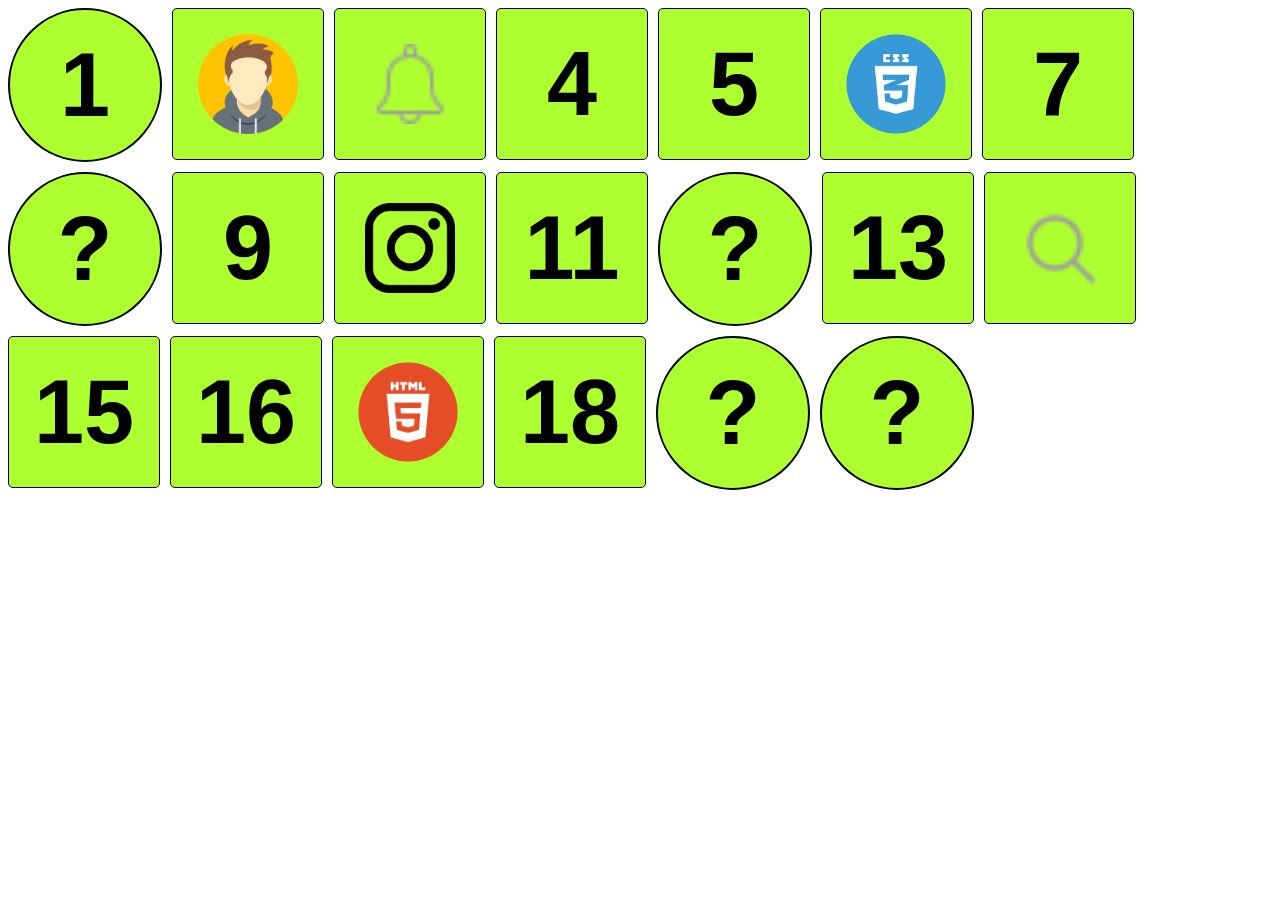
<file: ejercicios_profundizacion/index.html>
<!DOCTYPE html>
<html lang="en">

<head>
    <meta charset="UTF-8">
    <meta http-equiv="X-UA-Compatible" content="IE=edge">
    <meta name="viewport" content="width=device-width, initial-scale=1.0">
    <link rel="stylesheet" href="style.css">
    <title>Profundizacion</title>
</head>

<body>
    <div class="box circulo">1</div>
    <div class="box"><img src="./images/avatar-iconn.jpg" width="100px" alt="avatar"></div>
    <div class="box"><img src="./images/bell.png" width="80px" alt="bell"></div>
    <div class="box">4</div>
    <div class="box">5</div>
    <div class="box"><img src="./images/css_logo.png" width="110px" alt="css"></div>
    <div class="box">7</div>
    <div class="box circulo">?</div>
    <div class="box">9</div>
    <div class="box"><img src="./images/instagram.png" width="90px" alt="instagram"></div>
    <div class="box">11</div>
    <div class="box circulo">?</div>
    <div class="box">13</div>
    <div class="box"><img src="./images/search.png" width="80px" alt="search"></div>
    <div class="box">15</div>
    <div class="box">16</div>
    <div class="box"><img src="./images/html_logo.png" width="110px" alt="html"></div>
    <div class="box">18</div>
    <div class="box circulo">?</div>
    <div class="box circulo">?</div>
</body>

</html>
</file>
<file: ejercicios_profundizacion/style.css>
body{
    display: flex;
    gap: 10px;
    flex-wrap: wrap;
}
.box{
    width: 150px;
    height: 150px;
    color: black;
    font-size: 90px;
    font-family: sans-serif;
    font-weight: bold;
    background-color: greenyellow;
    border: black solid 1px;
    border-radius: 5px;
    display: flex;
    justify-content: center;
    align-items: center;
}
.circulo{
    border-radius: 100%;
    border-color: black;
    border-width: 2px;
    border-style: solid;
}
</file>
